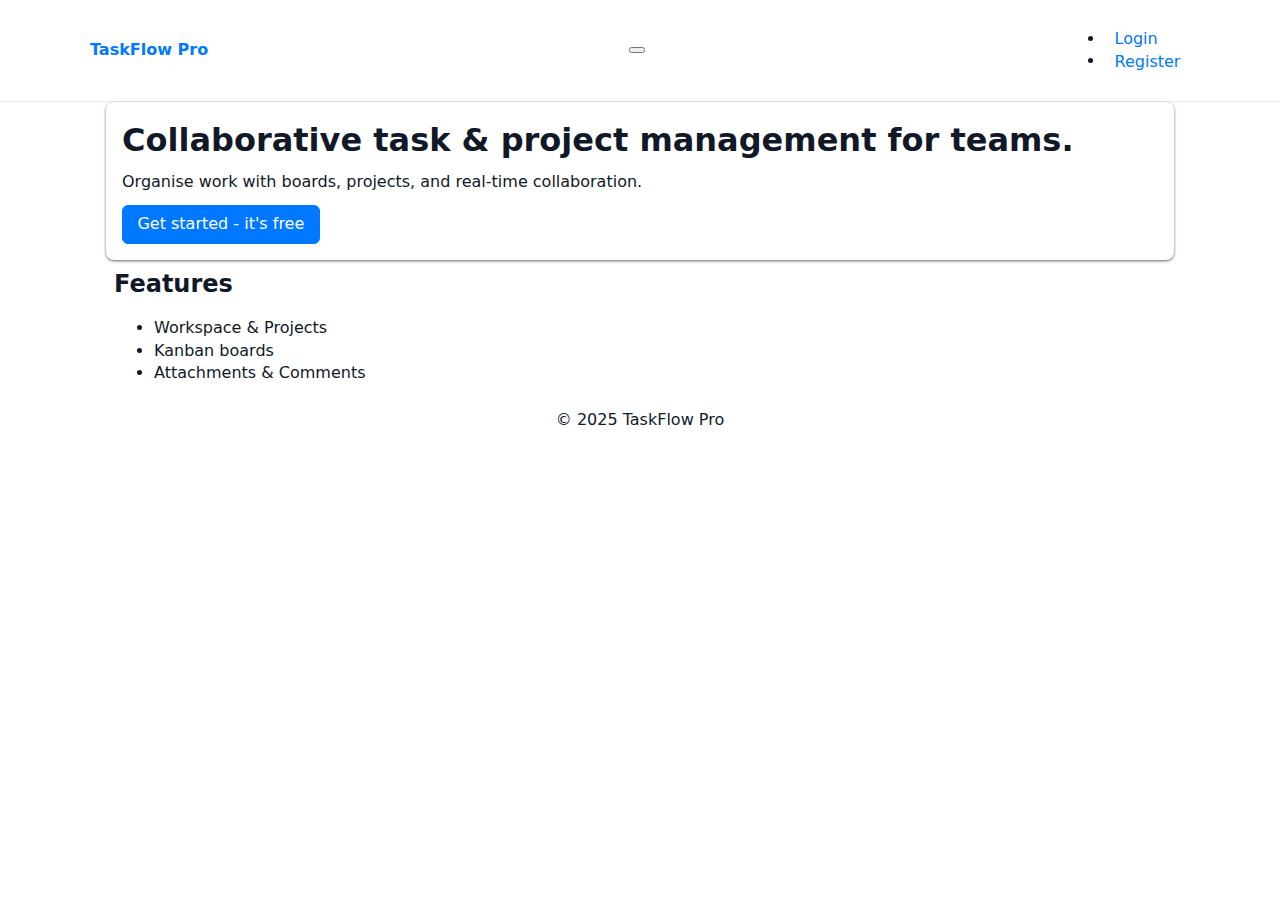
<file: frontend/static/index.html>
<!DOCTYPE html>
<html lang="en">

<head>
    <meta charset="UTF-8">
    <meta name="viewport" content="width=device-width, initial-scale=1.0">
    <meta name="author" content="Vishnu Kapadia">
    <meta name="description" content="TaskFlow Pro landing page">
    <meta name="keywords" content="TaskFlow Pro">

    <title>TaskFlow Pro</title>

    <!-- Bootstrap 5 css (CDN) -->
    <link href="https://cdn.jsdelivr.net/npm/bootstrap@5.3.8/dist/css/bootstrap.min.css" rel="stylesheet"
        integrity="sha384-sRIl4kxILFvY47J16cr9ZwB07vP4J8+LH7qKQnuqkuIAvNWLzeN8tE5YBujZqJLB" crossorigin="anonymous">

    <!-- Custom styles must load after Bootstrap to override defaults -->
    <link rel="stylesheet" href="css/styles.css" type="text/css">

    <!-- TODO: replace with build CSS/React mount later -->
</head>

<body>

    <header class="site-header">
        <nav class="navbar navbar-expand-md" role="navigation" aria-label="Primary navigation">
            <div class="container">
                <a class="navbar-brand site-brand" href="index.html">TaskFlow Pro</a>
                <button class="navbar-toggler" type="button" data-bs-toggle="collapse" data-bs-target="#landingNav"
                    aria-controls="landingNav" aria-expanded="false" aria-label="Toggle navigation">
                    <span class="navbar-toggler-icon"></span>
                </button>

                <div class="collapse navbar-collapse" id="landingNav">
                    <ul class="navbar-nav ms-auto site-nav">
                        <li class="nav-item"><a class="nav-link" href="login.html">Login</a></li>
                        <li class="nav-item"><a class="nav-link" href="register.html">Register</a></li>
                    </ul>
                </div>
            </div>
        </nav>
    </header>

    <main class="container">
        <section id="hero" aria-labelledby="hero-heading" class="card">

            <h1 id="hero-heading">Collaborative task &amp; project management for teams.</h1>
            <p>Organise work with boards, projects, and real-time collaboration.</p>
            <a class="btn btn-primary" href="register.html">Get started - it's free</a>
        </section>

        <section id="features" aria-labelledby="features-heading" class="m-1">
            <h2 id="features-heading">Features</h2>
            <ul>
                <li>Workspace &amp; Projects</li>
                <li>Kanban boards</li>
                <li>Attachments &amp; Comments</li>
            </ul>
        </section>
    </main>

    <footer class="container text-center p-1">
        <p>&copy; <span id="year">2025</span> TaskFlow Pro</p>
    </footer>

    <!-- Bootstrap JS (CDN) -->
    <script src="https://cdn.jsdelivr.net/npm/bootstrap@5.3.8/dist/js/bootstrap.bundle.min.js"
        integrity="sha384-FKyoEForCGlyvwx9Hj09JcYn3nv7wiPVlz7YYwJrWVcXK/BmnVDxM+D2scQbITxI"
        crossorigin="anonymous"></script>

</body>

</html>
</file>
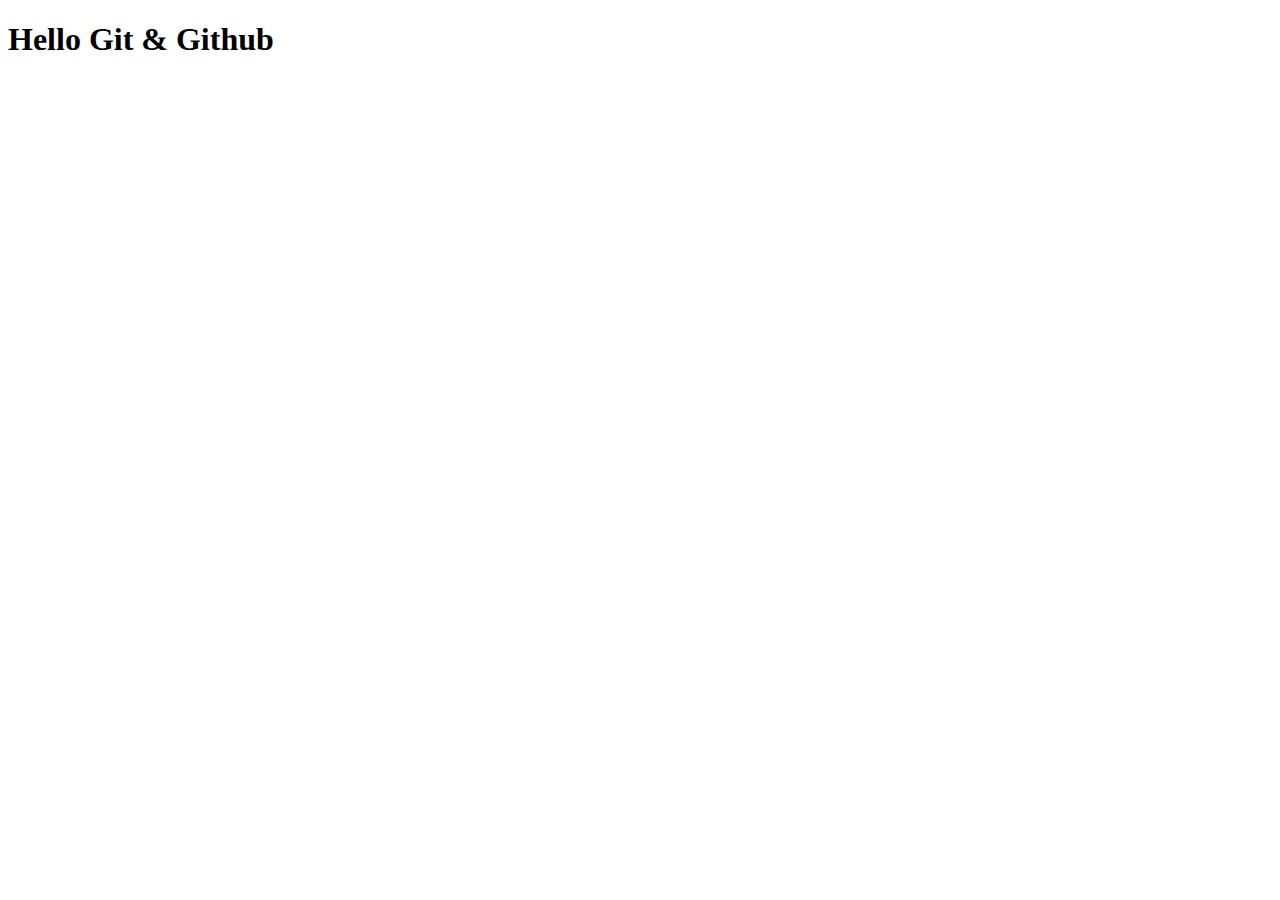
<file: taskflow-pro-frontend/static/index.html>
<!DOCTYPE html>
<html lang="en">

<head>
    <meta charset="UTF-8">
    <meta name="viewport" content="width=device-width, initial-scale=1.0">
    <title>Hello Git</title>
</head>

<body>
    <h1>Hello Git & Github</h1>
</body>

</html>
</file>
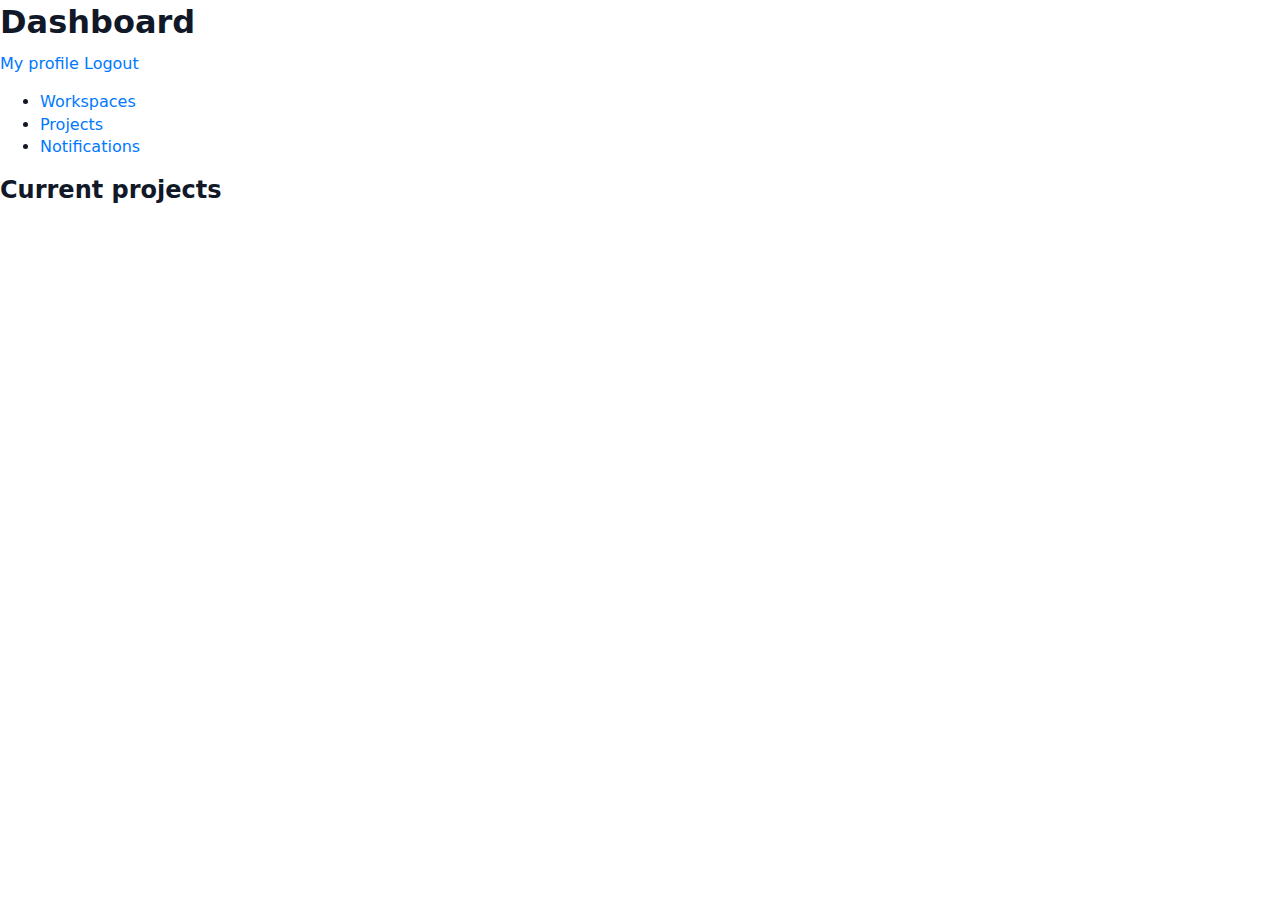
<file: frontend/static/dashboard-wireframe.html>
<!DOCTYPE html>
<html lang="en">

<head>
    <meta charset="UTF-8">
    <meta name="viewport" content="width=device-width, initial-scale=1.0">
    <meta name="author" content="Vishnu Kapadia">
    <meta name="description" content="TaskFlow Pro dashboard wireframe">
    <meta name="keywords" content="Dashboard, Wireframe, TaskFlow Pro">
    <title>Dashboard - TaskFlow Pro (Wireframe)</title>
    <link rel="stylesheet" href="css/styles.css" type="text/css">
</head>

<body>
    <header>
        <h1>Dashboard</h1>

        <nav aria-label="User">

        <nav>

            <a href="#">My profile</a>
            <a href="#">Logout</a>
        </nav>
    </header>
    <main>
        <aside aria-labelledby="Sidebar" id="sidebar">
            <nav>
                <ul>
                    <li><a href="#">Workspaces</a></li>
                    <li><a href="#">Projects</a></li>
                    <li><a href="#">Notifications</a></li>
                </ul>
            </nav>
        </aside>

        <section id="main-area" aria-labelledby="project-heading">
            <h2 id="project-heading">Current projects</h2>
            <!-- Placeholder for React mount -->
            <div data-mount="taskflow-dashboard" aria-live="polite">
                <!-- TODO: React will mount here -->
            </div>
        </section>
    </main>
</body>

</html>
</file>
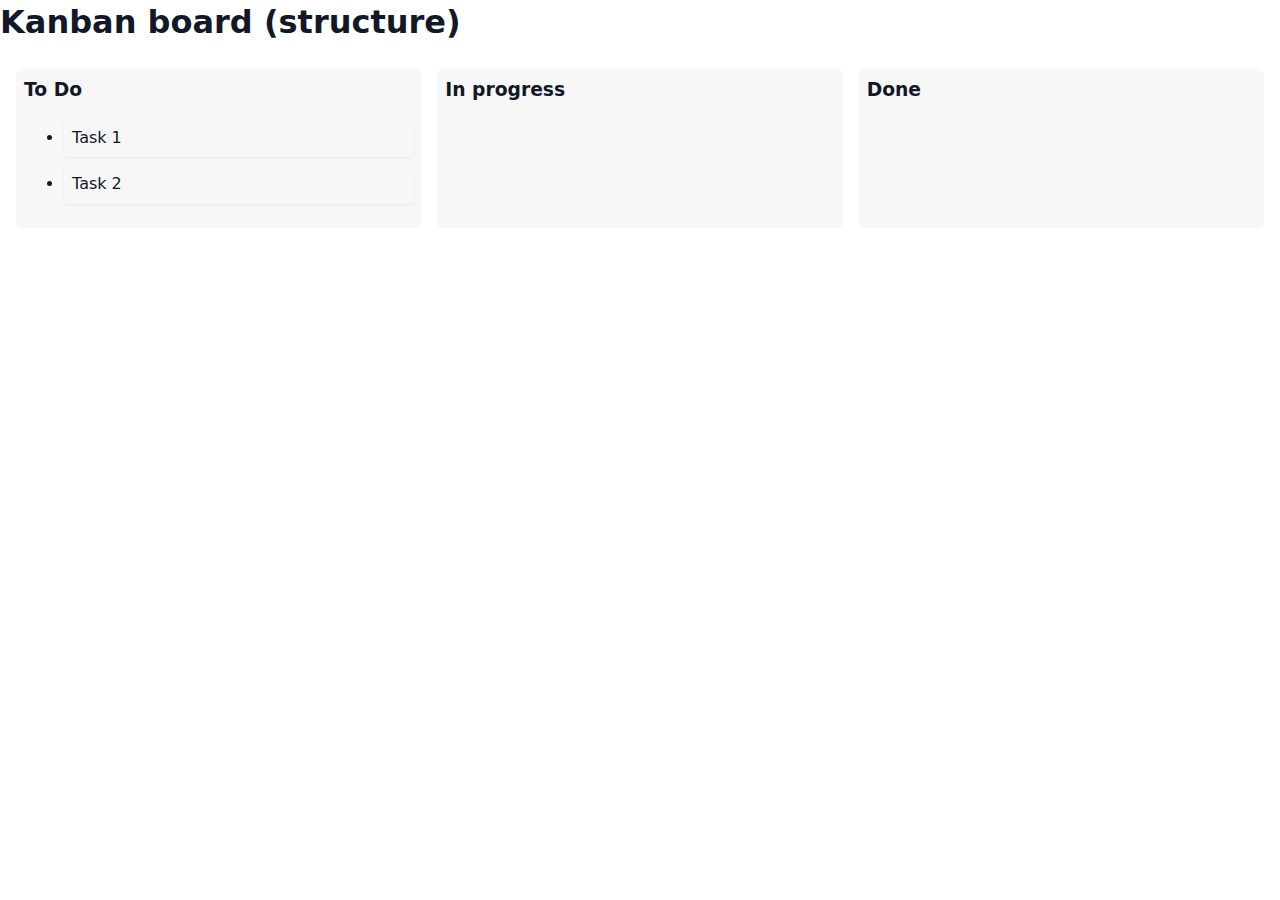
<file: frontend/static/kanban-structure.html>
<!DOCTYPE html>
<html lang="en">

<head>
    <meta charset="UTF-8">
    <meta name="viewport" content="width=device-width, initial-scale=1.0">
    <meta name="author" content="Vishnu Kapadia">
    <meta name="description" content="TaskFlow Pro Kanban Structure">
    <meta name="keywords" content="Kanban, Structure, TaskFlow Pro">
    <title>Kanban - Structure</title>
    <link rel="stylesheet" href="css/styles.css" type="text/css">
</head>

<body>
    <main>
        <h1>Kanban board (structure)</h1>

        <section class="kanban" role="region" aria-label="Kanban board">
            <article class="column" aria-labelledby="col-todo">
                <h3 id="col-todo">To Do</h3>
                <ul>
                    <li class="task-card" role="article">Task 1</li>
                    <li class="task-card" role="article">Task 2</li>
                </ul>
            </article>

            <article class="column" aria-labelledby="col-doing">
                <h3 id="col-doing">In progress</h3>

                <ul></ul>

                <ul>

                </ul>

            </article>

            <article class="column" aria-labelledby="col-done">
                <h3 id="col-done">Done</h3>

                <ul></ul>

                <ul>

                </ul>

            </article>
        </section>
    </main>
</body>

</html>
</file>
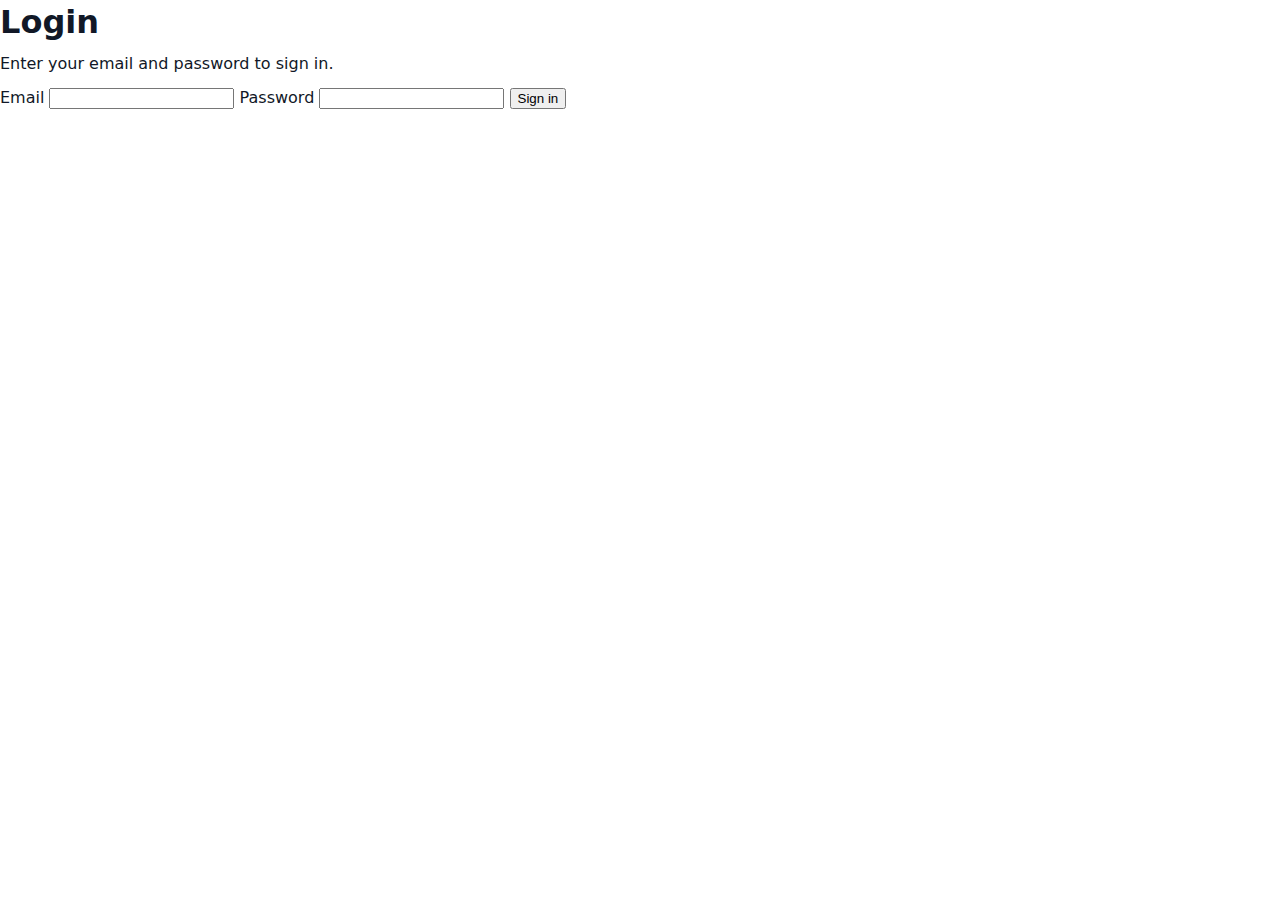
<file: frontend/static/login.html>
<!DOCTYPE html>
<html lang="en">

<head>
    <meta charset="UTF-8">
    <meta name="viewport" content="width=device-width, initial-scale=1.0">
    <meta name="author" content="Vishnu Kapadia">
    <meta name="description" content="TaskFlow Pro login page">
    <meta name="keywords" content="Login, TaskFlow Pro">
    <title>Login - TaskFlow Pro</title>
    <link rel="stylesheet" href="css/styles.css" type="text/css">
</head>

<body>
    <main>
        <h1>Login</h1>
        <!-- Accessible login form skeleton for later hooking to React -->
        <form action="#" method="post" aria-describedby="login-desc" novalidate>
            <p id="login-desc">Enter your email and password to sign in.</p>

            <label for="email">Email</label>
            <input type="email" name="email" id="email" autocomplete="username" required>

            <label for="password">Password</label>
            <input type="password" name="password" id="password" autocomplete="current-password" required>

            <button type="submit">Sign in</button>
        </form>
    </main>
</body>

</html>
</file>
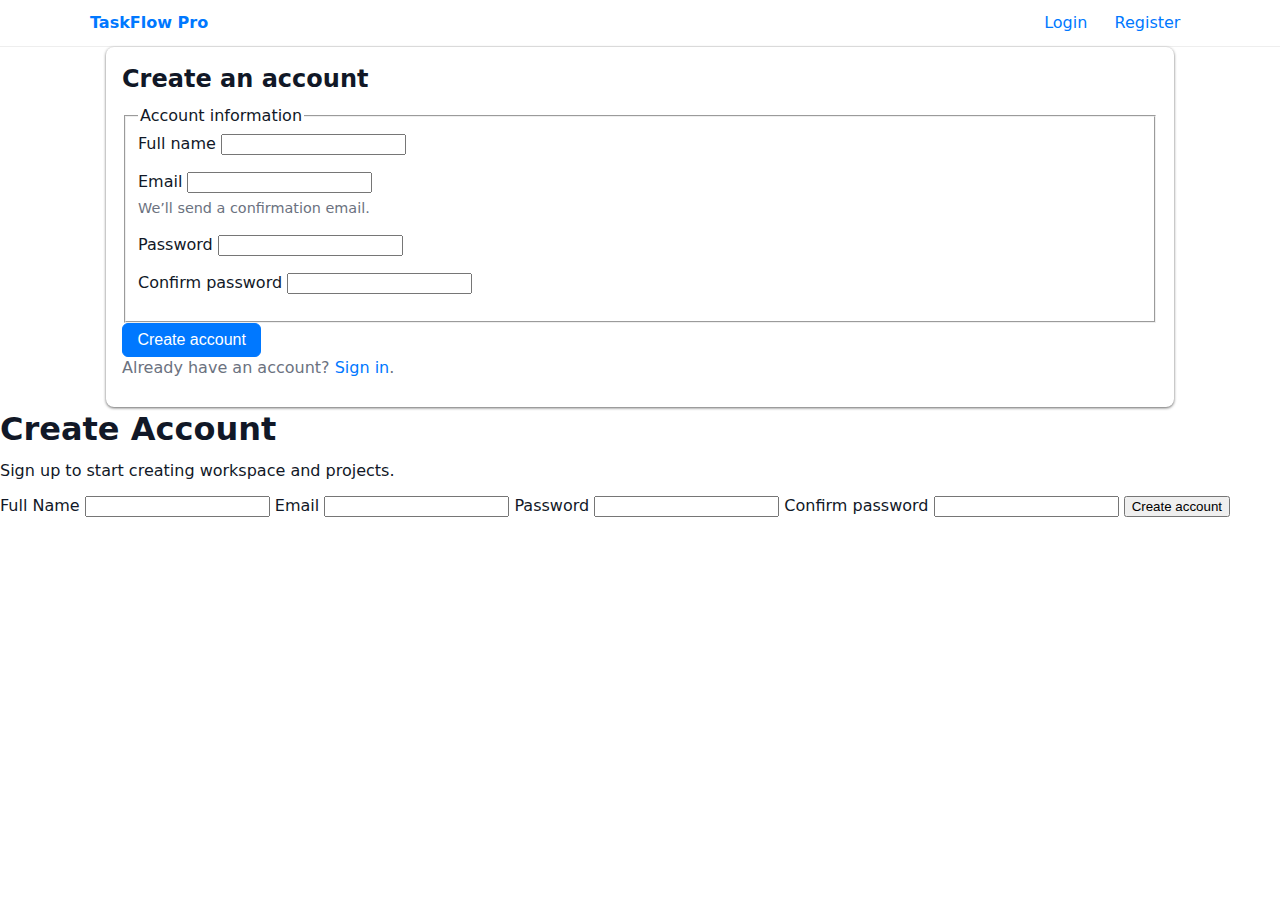
<file: frontend/static/register.html>
<!DOCTYPE html>
<html lang="en">

<head>
    <meta charset="UTF-8">
    <meta name="viewport" content="width=device-width, initial-scale=1.0">
    <meta name="author" content="Vishnu Kapadia">
    <meta name="description" content="TaskFlow Pro register page">
    <meta name="keywords" content="Register, TaskFlow Pro">
    <title>Register - TaskFlow Pro</title>
    <link rel="stylesheet" href="css/styles.css" type="text/css">
</head>

<body>

    <header class="site-header">
        <div class="container">
            <div class="site-brand"><a href="index.html">TaskFlow Pro</a></div>
            <nav class="site-nav" aria-label="Primary">
                <ul>
                    <li><a href="login.html">Login</a></li>
                    <li><a href="register.html">Register</a></li>
                </ul>
            </nav>
        </div>
    </header>

    <main class="container">
        <section aria-labelledby="register-title" class="card" id="register-section">
            <h2 id="register-title">Create an account</h2>

            <!-- Form-level error region -->
            <div id="register_errors" class="form-error" role="alert" aria-live="polite" hidden></div>

            <form id="register-form" action="#" method="post" novalidate>

                <fieldset>
                    <legend>Account information</legend>

                    <div class="form-group">
                        <label for="register_name">Full name</label>
                        <input id="register_name" name="name" type="text" autocomplete="name" required>
                        <div id="register_name_error" class="form-error" role="status" aria-live="polite"></div>
                    </div>

                    <div class="form-group">
                        <label for="register_email">Email</label>
                        <input id="register_email" name="email" type="email" autocomplete="email" required
                            aria-describedby="register_email_help" pattern="^[^\s@]+@[^\s@]+\.[^\s@]+$">
                        <div id="register_email_help" class="form-hint">We’ll send a confirmation email.</div>
                        <div id="register_email_error" class="form-error" role="status" aria-live="polite"></div>
                    </div>

                    <div class="form-group">
                        <label for="register_password">Password</label>
                        <input id="register_password" name="password" type="password" autocomplete="new-password"
                            required minlength="8">
                        <div id="register_password_error" class="form-error" role="status" aria-live="polite"></div>
                    </div>

                    <div class="form-group">
                        <label for="register_password_confirmation">Confirm password</label>
                        <input id="register_password_confirmation" name="password_confirmation" type="password"
                            autocomplete="new-password" required>
                        <div id="register_password_confirmation_error" class="form-error" role="status"
                            aria-live="polite"></div>
                    </div>

                </fieldset>

                <button type="submit" class="btn btn-primary">Create account</button>
            </form>

            <p class="text-muted">Already have an account? <a href="login.html">Sign in</a>.</p>
        </section>

        <!-- TODO: React mount for registration enhancements -->
    </main>

    <script>
        (function () {
            const form = document.getElementById('register_form');
            const formError = document.getElementById('register_errors');

            function clearErrors() {
                ['register_name_error', 'register_email_error', 'register_password_error', 'register_password_confirmation_error'].forEach(id => {
                    document.getElementById(id).textContent = '';
                });
            }

            form.addEventListener('submit', function (e) {
                e.preventDefault();
                formError.hidden = true;
                formError.textContent = '';
                clearErrors();

                const name = form.name.value.trim();
                const email = form.email.value.trim();
                const password = form.password.value;
                const confirm = form.password_confirmation.value;

                let hasError = false;
                if (!name) { document.getElementById('register_name_error').textContent = 'Please provide your name.'; hasError = true; }
                if (!email || !/.+@.+\..+/.test(email)) { document.getElementById('register_email_error').textContent = 'Please enter a valid email.'; hasError = true; }
                if (!password || password.length < 8) { document.getElementById('register_password_error').textContent = 'Password must be at least 8 chars.'; hasError = true; }
                if (password !== confirm) { document.getElementById('register_password_confirmation_error').textContent = 'Passwords do not match.'; hasError = true; }

                if (hasError) {
                    formError.hidden = false;
                    formError.textContent = 'Please fix the errors above.';
                    return;
                }

                // TODO: call backend API:
                // 1) GET /sanctum/csrf-cookie
                // 2) POST /api/register with { name, email, password, password_confirmation } and withCredentials
                formError.hidden = false;
                formError.textContent = 'Client-side validation passed (placeholder).';
            });
        })();
    </script>



    <main>
        <h1>Create Account</h1>

        <form action="#" method="post" aria-describedby="register-desc" novalidate>

            <p id="register-desc">Sign up to start creating workspace and projects.</p>

            <label for="name">Full Name</label>
            <input type="text" id="name" name="name" autocomplete="name" required>

            <label for="email">Email</label>
            <input type="email" name="email" id="email" required>

            <label for="password">Password</label>
            <input type="password" name="password" id="password" required>

            <label for="password_confirmation">Confirm password</label>
            <input type="password" name="password_confirmation" id="password_confirmation" required>

            <button type="submit">Create account</button>
        </form>
    </main>

</body>

</html>
</file>
<file: frontend/static/css/styles.css>
/* Theme variables */
:root {
    --color-bg: #ffffff;
    --color-foreground: #111827;
    --color-muted: #6b7280;
    --color-primary: #0078ff;
    --color-error: #b00020;
    --container-max: 1100px;
    --gutter: 1rem;
    --radius-md: 8px;
    --shadow-sm: 0 1px 3px rgba(0, 0, 0, 0.6);
    --bp-sm: 600px;
}

/* Base reset */
* {
    box-sizing: border-box;
}

html, body {
    font-family: system-ui, arial, sans-serif;
    color: var(--color-foreground);
    background: var(--color-bg);
    line-height: 1.4;
    margin: 0;
    padding: 0;
    -webkit-font-smoothing: antialiased;
    -moz-osx-font-smoothing: grayscale;
}

h1, h2, h3, h4 {
    margin: 0 0 0.5rem;
}

p {
    margin: 0 0 0.75rem;
}

a {
    color: var(--color-primary);
    text-decoration: none;
}

a:hover {
    text-decoration: underline;
}

/* Semantic element defaults */
header, main, footer, aside, nav, section, article {
    display: block;
}

/* Container & layout primitives*/
.container {
    width: 100%;
    max-width: var(--container-max);
    margin-left: auto;
    margin-right: auto;
    padding-left: calc(var(--gutter));
    padding-right: calc(var(--gutter));
}

.layout {
    display: flex;
    gap: calc(var(--gutter) * 1.5);
    align-items: flex-start;
}

.sidebar {
    width: 260px;
    flex: 0 0 260px;
    padding: 1rem;
    background: #fafafa;
    border-radius: var(--radius-md);
    box-shadow: var(--shadow-sm);
}

.main-area {
    flex: 1 1 auto;
}

/* Header / nav */
.site-header {
    border-bottom: 1px solid #eee;
    background: #fff;
}

.site-header .container {
    display: flex;
    align-items: center;
    justify-content: space-between;
    gap: 1rem;
    padding: 0.75rem 0;
}

.site-brand {
    font-weight: 700;
}

.site-nav ul {
    list-style: none;
    margin: 0;
    padding: 0;
    display: flex;
    gap: 0.5rem;
}
.site-nav a {
    padding: 0.35rem 0.6rem;
    border-radius: 6px;
}
.site-nav a:hover {
    background: #f2f8ff;
}

/* Card component */
.card {
    background: #fff;
    border-radius: var(--radius-md);
    box-shadow: var(--shadow-sm);
    padding: 1rem;
    box-sizing: border-box;
}

/* Buttons & controls */
.btn {
    display: inline-block;
    font-size: 1rem;
    padding: 0.45rem 0.9rem;
    border-radius: 6px;
    border: 1px solid transparent;
    cursor: pointer;
}
.btn-primary {
    background:var(--color-primary);
    color: #fff;
    border-color: var(--color-primary);
}
.btn-ghost {
    background: transparent;
    color: var(--color-primary);
    border-color: transparent;
}

/* Utilities */
.flex {
    display: flex;
}
.flex-col {
    display: flex;
    flex-direction: column;
}
.items-center {
    align-items: center;
}
.justify-between {
    justify-content: space-between;
}
.mx-auto {
    margin-left: auto;
    margin-right: auto;
}
.p-1 {
    padding: 0.5rem
}
.p-2 {
    padding: 1rem;
}
.m-1 {
    margin: 0.5rem;
}
.text-muted {
    color: var(--color-muted);
}
.text-center {
    text-align: center;
}
.gap-1 {
    gap: 0.5rem;
}
.gap-2 {
    gap: 1rem;
}

/* Kanban baseline (Day1 preserved) */
.kanban {
    display: flex;
    gap: 1rem;
    padding: 1rem;
}
.column {
    flex: 1;
    background: #f7f7f7;
    padding: 0.5rem;
    border-radius:6px;
}
.task-card {
    padding: 0.5rem;
    margin: 0.5rem 0;
    border-radius: 4px;
    box-shadow: 0 1px 3px rgba(0,0,0,0.06);
}

/* Forms & accessibility (Day2 preserved + focus outlines) */
.form-group {
    margin-bottom: 1rem;
}
.form-hint {
    font-size: 0.9rem;
    color: var(--color-muted);
    margin-top: 0.25rem;
}
.form-error {
    color: var(--color-error);
    font-size: 0.9rem;
    margin-top: 0.25rem;
}

[role="alert"] {
    border-left: 4px solid var(--color-error);
    padding: 0.5rem; 
    margin-bottom:0.5rem;
}

/* Focus ring for keyboard users */
:focus {
    outline:3px solid rgba(0,120,255,0.20);
    outline-offset: 2px;
}

/* Todo widget styles */

.tfp-todo-wrap { margin-top: 0.5rem; }
.tfp-todo { display:block; }
.tfp-todo-heading { margin: 0 0 .5rem; font-size: 1.1rem; }
.tfp-controls .tfp-input { flex: 1 1 auto; min-width: 0; }
.tfp-aria-live { position: absolute; left: -9999px; width: 1px; height: 1px; overflow: hidden; } /* keep announcements accessible but visually hidden */
.tfp-todo-list .tfp-empty { padding: .5rem; }
.tfp-task { padding: .5rem; display:flex; align-items:center; justify-content:space-between; }
.tfp-task-title { font-weight:500; }
.tfp-delete { background:transparent; border:0; color:var(--color-primary); padding:.25rem .5rem; }

/* Responsive rules */
@media (max-width:600px) {
  .kanban{flex-direction:column}
  .sidebar{display:none}
  .site-header .container{flex-direction:column;align-items:stretch}
  .layout{flex-direction:column}
}
</file>
